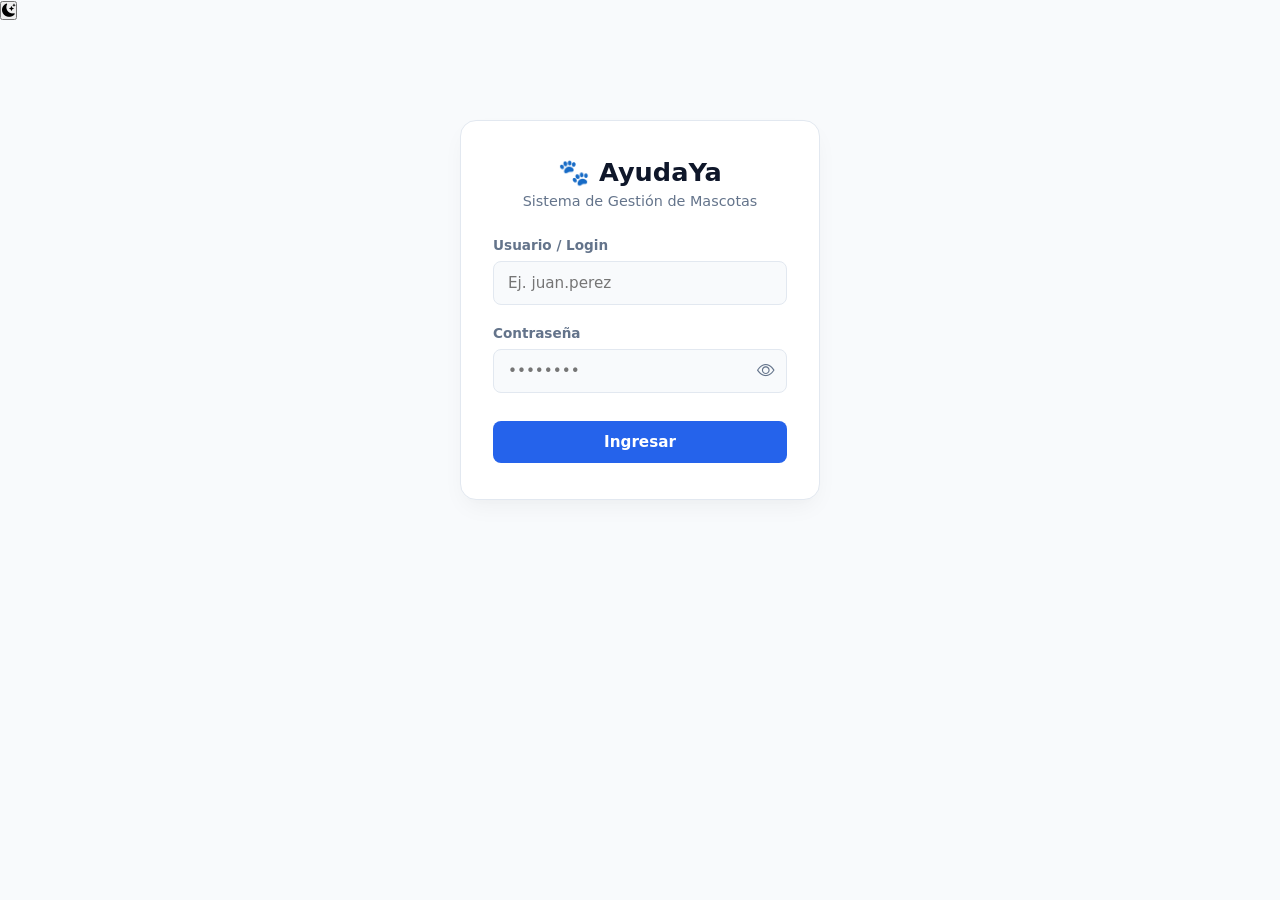
<file: index.html>
<!DOCTYPE html>
<html lang="es">
<head>
  <meta charset="UTF-8">
  <meta name="viewport" content="width=device-width, initial-scale=1.0">
  <title>AyudaYa - Iniciar Sesión</title>
  <!-- Iconos de Bootstrap para el ojito y el sol/luna -->
  <link rel="stylesheet" href="https://cdn.jsdelivr.net/npm/bootstrap-icons@1.11.3/font/bootstrap-icons.min.css">
  <link rel="stylesheet" href="css/style.css">
</head>
<body>

  <!-- Botón flotante para cambiar de Tema (Claro / Oscuro) -->
  <button id="theme-toggle" class="theme-toggle" aria-label="Cambiar tema">
    <i id="theme-icon" class="bi bi-moon-stars-fill"></i>
  </button>

  <div class="login-container">
    <div class="login-card">
      <div class="brand-header">
        <h2>🐾 AyudaYa</h2>
        <p>Sistema de Gestión de Mascotas</p>
      </div>

      <form id="form-login">
        <div class="form-group">
          <label for="usuario">Usuario / Login</label>
          <input type="text" id="usuario" name="usuario" placeholder="Ej. juan.perez" required autocomplete="username">
        </div>

        <div class="form-group">
          <label for="password">Contraseña</label>
          <div class="password-wrapper">
            <input type="password" id="password" name="password" placeholder="••••••••" required autocomplete="current-password">
            <button type="button" id="toggle-password" class="btn-eye" aria-label="Mostrar contraseña">
              <i id="eye-icon" class="bi bi-eye"></i>
            </button>
          </div>
        </div>

        <button type="submit" class="btn-login">Ingresar</button>
      </form>

      <div id="mensaje-error" class="error-msg" style="display: none;"></div>
    </div>
  </div>

  <script src="js/auth.js"></script>
</body>
</html>
</file>
<file: css/style.css>
/* ==========================================
   1. VARIABLES DE COLOR (MODO CLARO Y OSCURO)
   ========================================== */
:root {
  --bg-color: #f8fafc;
  --card-bg: #ffffff;
  --text-main: #0f172a;
  --text-muted: #64748b;
  --border-color: #e2e8f0;
  --primary: #2563eb;
  --primary-hover: #1d4ed8;
  --input-bg: #f8fafc;
  --error-bg: #fef2f2;
  --error-text: #ef4444;
  --shadow: 0 10px 25px -5px rgba(0, 0, 0, 0.05), 0 8px 10px -6px rgba(0, 0, 0, 0.01);
}

/* Variables para Modo Oscuro */
[data-theme="dark"] {
  --bg-color: #0f172a;
  --card-bg: #1e293b;
  --text-main: #f8fafc;
  --text-muted: #94a3b8;
  --border-color: #334155;
  --primary: #3b82f6;
  --primary-hover: #60a5fa;
  --input-bg: #0f172a;
  --error-bg: #450a0a;
  --error-text: #fca5a5;
  --shadow: 0 10px 25px -5px rgba(0, 0, 0, 0.3);
}

/* ==========================================
   2. ESTILOS GENERALES Y RESET
   ========================================== */
* {
  box-sizing: border-box;
  margin: 0;
  padding: 0;
  font-family: system-ui, -apple-system, BlinkMacSystemFont, 'Segoe UI', Roboto, sans-serif;
  transition: background-color 0.25s ease, color 0.25s ease, border-color 0.25s ease;
}

body {
  background-color: var(--bg-color);
  color: var(--text-main);
  min-height: 100vh;
}

/* ==========================================
   3. ESTILOS DEL LOGIN
   ========================================== */
.login-container {
  width: 100%;
  max-width: 400px;
  padding: 20px;
  margin: 80px auto;
}

.login-card {
  background-color: var(--card-bg);
  border: 1px solid var(--border-color);
  border-radius: 16px;
  padding: 36px 32px;
  box-shadow: var(--shadow);
}

.brand-header {
  text-align: center;
  margin-bottom: 28px;
}

.brand-header h2 {
  font-size: 1.6rem;
  font-weight: 700;
  margin-bottom: 6px;
}

.brand-header p {
  color: var(--text-muted);
  font-size: 0.9rem;
}

.form-group {
  margin-bottom: 20px;
}

.form-group label {
  display: block;
  font-size: 0.85rem;
  font-weight: 600;
  color: var(--text-muted);
  margin-bottom: 8px;
}

.form-group input {
  width: 100%;
  padding: 12px 14px;
  border-radius: 8px;
  border: 1px solid var(--border-color);
  background-color: var(--input-bg);
  color: var(--text-main);
  font-size: 0.95rem;
  outline: none;
}

.form-group input:focus {
  border-color: var(--primary);
}

.password-wrapper {
  position: relative;
  display: flex;
  align-items: center;
}

.password-wrapper input {
  padding-right: 42px;
}

.btn-eye {
  position: absolute;
  right: 12px;
  background: none;
  border: none;
  color: var(--text-muted);
  cursor: pointer;
  font-size: 1.1rem;
  display: flex;
  align-items: center;
}

.btn-eye:hover {
  color: var(--primary);
}

.btn-login {
  width: 100%;
  padding: 12px;
  background-color: var(--primary);
  color: #ffffff;
  border: none;
  border-radius: 8px;
  font-size: 0.95rem;
  font-weight: 600;
  cursor: pointer;
  margin-top: 8px;
}

.btn-login:hover {
  background-color: var(--primary-hover);
}

.error-msg {
  margin-top: 18px;
  padding: 10px 14px;
  border-radius: 8px;
  background-color: var(--error-bg);
  color: var(--error-text);
  font-size: 0.85rem;
  text-align: center;
  border: 1px solid var(--error-text);
}

/* ==========================================
   4. NAVBAR Y ESTRUCTURA DEL DASHBOARD
   ========================================== */
.navbar {
  display: flex;
  justify-content: space-between;
  align-items: center;
  padding: 16px 32px;
  background-color: var(--card-bg);
  border-bottom: 1px solid var(--border-color);
}

.nav-brand h2 {
  font-size: 1.3rem;
  font-weight: 700;
}

.nav-user {
  display: flex;
  align-items: center;
  gap: 16px;
  font-size: 0.9rem;
}

.btn-icon {
  background: none;
  border: 1px solid var(--border-color);
  color: var(--text-main);
  padding: 8px 12px;
  border-radius: 8px;
  cursor: pointer;
  display: flex;
  align-items: center;
  justify-content: center;
}

.btn-icon:hover {
  border-color: var(--primary);
}

.btn-logout {
  background-color: var(--error-bg);
  color: var(--error-text);
  border: 1px solid var(--error-text);
  padding: 8px 14px;
  border-radius: 8px;
  cursor: pointer;
  font-weight: 600;
}

.btn-logout:hover {
  opacity: 0.9;
}

.dashboard-container {
  max-width: 1100px;
  margin: 32px auto;
  padding: 0 20px;
}

.content-header {
  display: flex;
  justify-content: space-between;
  align-items: center;
  margin-bottom: 24px;
}

.subtitle {
  color: var(--text-muted);
  font-size: 0.85rem;
  margin-top: 4px;
}

.btn-primary {
  background-color: var(--primary);
  color: #fff;
  border: none;
  padding: 10px 18px;
  border-radius: 8px;
  cursor: pointer;
  font-weight: 600;
  display: inline-flex;
  align-items: center;
  gap: 8px;
}

.btn-primary:hover {
  background-color: var(--primary-hover);
}

/* ==========================================
   5. TABLA MINIMALISTA
   ========================================== */
.table-card {
  background-color: var(--card-bg);
  border: 1px solid var(--border-color);
  border-radius: 12px;
  overflow: hidden;
  box-shadow: var(--shadow);
}

.data-table {
  width: 100%;
  border-collapse: collapse;
  text-align: left;
  font-size: 0.9rem;
}

.data-table th, .data-table td {
  padding: 14px 18px;
  border-bottom: 1px solid var(--border-color);
}

.data-table th {
  background-color: var(--input-bg);
  color: var(--text-muted);
  font-weight: 600;
  text-transform: uppercase;
  font-size: 0.75rem;
  letter-spacing: 0.5px;
}

.data-table tr:last-child td {
  border-bottom: none;
}

code {
  background-color: var(--input-bg);
  padding: 2px 6px;
  border-radius: 4px;
  font-size: 0.85rem;
  color: var(--primary);
}

/* Badges de Estado */
.badge {
  padding: 4px 10px;
  border-radius: 20px;
  font-size: 0.75rem;
  font-weight: 600;
}

.badge-activo {
  background-color: #dcfce7;
  color: #166534;
}

.badge-inactivo {
  background-color: var(--error-bg);
  color: var(--error-text);
}

/* Botones de Acción en la Tabla */
.btn-action {
  background: none;
  border: none;
  cursor: pointer;
  font-size: 1.1rem;
  margin-right: 8px;
}

.btn-edit { color: var(--primary); }
.btn-delete { color: var(--error-text); }

/* ==========================================
   6. MODAL EMERGENTE
   ========================================== */
.modal {
  display: none;
  position: fixed;
  top: 0;
  left: 0;
  width: 100%;
  height: 100%;
  background-color: rgba(0, 0, 0, 0.5);
  backdrop-filter: blur(4px);
  justify-content: center;
  align-items: center;
  z-index: 1000;
}

.modal.active {
  display: flex;
}

.modal-content {
  background-color: var(--card-bg);
  border: 1px solid var(--border-color);
  border-radius: 16px;
  width: 100%;
  max-width: 480px;
  padding: 28px;
  box-shadow: var(--shadow);
  animation: modalFadeIn 0.25s ease-out;
}

@keyframes modalFadeIn {
  from { opacity: 0; transform: translateY(-10px); }
  to { opacity: 1; transform: translateY(0); }
}

.modal-header {
  display: flex;
  justify-content: space-between;
  align-items: center;
  margin-bottom: 20px;
}

.modal-header h4 {
  font-size: 1.2rem;
  font-weight: 700;
}

.btn-close {
  background: none;
  border: none;
  font-size: 1.6rem;
  color: var(--text-muted);
  cursor: pointer;
}

.btn-close:hover {
  color: var(--text-main);
}

.modal-actions {
  display: flex;
  justify-content: flex-end;
  gap: 12px;
  margin-top: 24px;
}

.btn-secondary {
  background-color: var(--input-bg);
  color: var(--text-main);
  border: 1px solid var(--border-color);
  padding: 10px 16px;
  border-radius: 8px;
  cursor: pointer;
  font-weight: 600;
}

.btn-secondary:hover {
  border-color: var(--text-muted);
}

/* Pestañas de Navegación */
.tabs-container {
  max-width: 1100px;
  margin: 20px auto 0;
  padding: 0 20px;
  display: flex;
  gap: 12px;
}

.tab-btn {
  background-color: var(--card-bg);
  color: var(--text-muted);
  border: 1px solid var(--border-color);
  padding: 10px 20px;
  border-radius: 8px;
  cursor: pointer;
  font-weight: 600;
  display: flex;
  align-items: center;
  gap: 8px;
}

.tab-btn.active {
  background-color: var(--primary);
  color: #fff;
  border-color: var(--primary);
}

.tab-content { display: none; }
.tab-content.active { display: block; }

/* Selectores del Formulario */
.form-control {
  width: 100%;
  padding: 12px 14px;
  border-radius: 8px;
  border: 1px solid var(--border-color);
  background-color: var(--input-bg);
  color: var(--text-main);
  font-size: 0.95rem;
  outline: none;
}

/* Badges de Mascotas */
.badge-perdido {
  background-color: #fef2f2;
  color: #991b1b;
}

.badge-encontrado {
  background-color: #fef3c7;
  color: #92400e;
}

/* Selectores de Estado interactivos en la Tabla */
.select-estado {
  padding: 6px 12px;
  border-radius: 20px;
  font-size: 0.75rem;
  font-weight: 700;
  border: 1px solid transparent;
  cursor: pointer;
  outline: none;
}

.estado-perdido {
  background-color: #fef2f2;
  color: #991b1b;
  border-color: #fca5a5;
}

.estado-encontrado {
  background-color: #fef3c7;
  color: #92400e;
  border-color: #fcd34d;
}

.estado-reunificado {
  background-color: #dcfce7;
  color: #166534;
  border-color: #86efac;
}
</file>
